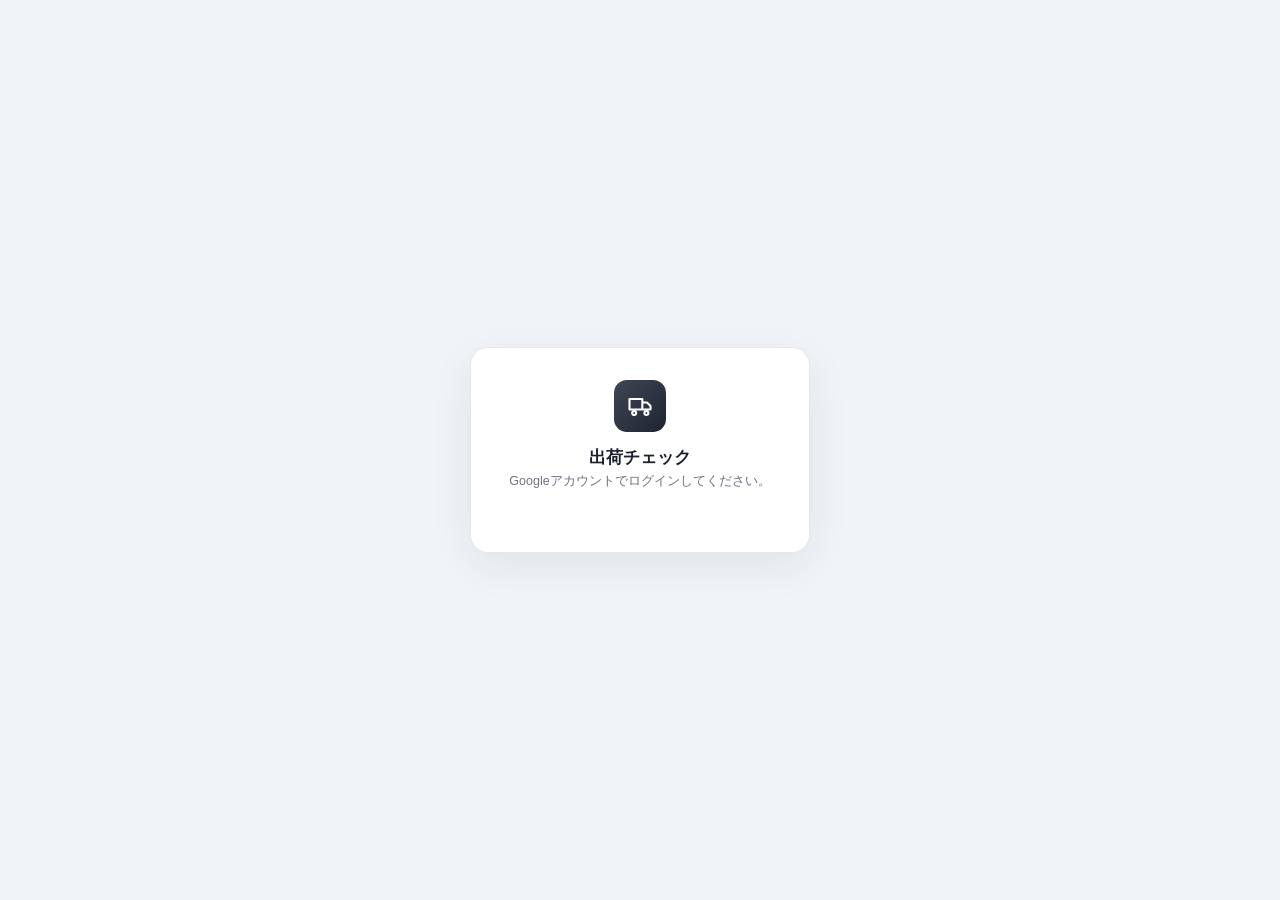
<file: index.html>
<!DOCTYPE html>
<html lang="ja">
<head>
<meta charset="UTF-8">
<meta name="viewport" content="width=device-width, initial-scale=1">
<!-- ルーティングのベースパス自動判定（github.ioのサブパスとローカル / の両対応）。相対資産解決の要。 -->
<script>(function(){var b=location.hostname.indexOf('github.io')>=0?'/'+(location.pathname.split('/')[1]||'')+'/':'/';window.__BASE=b;document.write('<base href="'+b+'">');})();</script>
<title>出荷チェック</title>
<link rel="icon" href="favicon.svg" type="image/svg+xml">
<meta name="theme-color" content="#1a365d">
<link href="https://fonts.googleapis.com/css2?family=Inter:wght@400;500;600;700;800&family=Noto+Sans+JP:wght@400;500;700&display=swap" rel="stylesheet">
<link rel="stylesheet" href="styles.css">
<script src="https://accounts.google.com/gsi/client" async defer></script>
</head>
<body>

<!-- ログインゲート（組織のGoogleアカウント。共通の社員証でSSO） -->
<div id="login">
  <div class="login-card">
    <span class="mk"><svg viewBox="0 0 24 24" fill="none" stroke="#fff" stroke-width="1.8" stroke-linecap="round" stroke-linejoin="round" aria-hidden="true"><path d="M3 6h11v9H3zM14 9h4l3 3v3h-7z"/><circle cx="7" cy="18" r="1.7"/><circle cx="17.5" cy="18" r="1.7"/></svg></span>
    <p class="login-title">出荷チェック</p>
    <p class="login-note">Googleアカウントでログインしてください。</p>
    <div id="gbtn"></div>
    <div id="login-msg" class="login-msg"></div>
  </div>
</div>

<div class="loading" id="loading" style="display:none">読み込み中…</div>

<!-- アプリ本体（ログイン後に表示）。現行UIを移植 -->
<div id="app" style="display:none">
<div class="hdr">
  <div class="hdr-title"><span class="ic" data-ic="box"></span>出荷チェックリスト</div>
  <div class="hdr-date" id="hdrDate"></div>
  <div style="font-size:11px;opacity:.7;white-space:nowrap" id="hdrEmail"></div>
</div>
<div class="toast-wrap" id="toastWrap"></div>

<!-- ② NO_YAYOI修正モーダル -->
<div class="modal-bg" id="modalNoYayoi">
  <div class="modal modal-wide">
    <div class="modal-title"><span class="ic" data-ic="box"></span>送り状データの処理</div>
    <p style="font-size:12px;color:var(--sub);margin-bottom:4px" id="noYayoiDesc"></p>

    <div class="tab2-bar">
      <button class="tab2-btn active" onclick="switchModal2Tab('slip',this)"><span class="ic" data-ic="clipboard"></span>弥生伝票を紐付け</button>
      <button class="tab2-btn" onclick="switchModal2Tab('demo',this)"><span class="ic" data-ic="wrench"></span>デモ機 / その他</button>
    </div>

    <!-- 伝票紐付けタブ -->
    <div id="modal2-slip" class="tab2-pane active">
      <p style="font-size:12px;color:var(--sub);margin-bottom:8px">スルー候補の伝票番号を選択して紐付けます。</p>
      <div class="inp-item">
        <label>伝票番号を選択</label>
        <select id="slipSelectDD" class="select-slip">
          <option value="">読み込み中…</option>
        </select>
      </div>
      <div id="slipPreview" style="display:none;margin-top:10px;padding:10px;background:#f7fafc;border-radius:6px;font-size:12px;line-height:1.7"></div>
    </div>

    <!-- デモ機/その他タブ -->
    <div id="modal2-demo" class="tab2-pane">
      <div class="inp-grid">
        <div class="inp-item">
          <label>依頼先（社内）</label>
          <input type="text" id="demoRequester" placeholder="例：小林 賢輔">
        </div>
        <div class="inp-item">
          <label>内容（何を）</label>
          <textarea id="demoDescription" placeholder="例：ピンシーカープロXM デモ機 貸出"></textarea>
        </div>
      </div>
    </div>

    <div id="noYayoiLoading" class="modal-loading"><div class="spin"></div><span id="noYayoiLoadingMsg">処理中…</span></div>
    <div class="modal-actions" id="noYayoiActions">
      <button class="btn btn-ghost" onclick="closeModal('modalNoYayoi')">キャンセル</button>
      <button class="btn btn-primary" onclick="submitNoYayoi()">完了</button>
    </div>
  </div>
</div>

<!-- 同梱確認モーダル -->
<div class="modal-bg" id="modalBundled">
  <div class="modal">
    <div class="modal-title" style="display:flex;align-items:center;justify-content:space-between">
      <span><span class="ic" data-ic="box"></span>同梱あり — 一緒に完了しますか？</span>
      <button onclick="cancelBundledModal()" style="background:none;border:none;font-size:18px;cursor:pointer;color:var(--sub);line-height:1;padding:0 2px" title="キャンセル">×</button>
    </div>
    <p style="color:#4a5568;line-height:1.6;font-size:13px">同じ送り状番号の伝票が他にもあります。<br>まとめて完了にしますか？</p>
    <div id="bundledList" style="margin:12px 0;display:flex;flex-direction:column;gap:6px"></div>
    <div id="bundledLoading" class="modal-loading"><div class="spin"></div><span>処理中…</span></div>
    <div class="modal-actions" id="bundledActions">
      <button class="btn btn-ghost" onclick="closeBundledModal(false)">この件だけ完了</button>
      <button class="btn btn-success" onclick="closeBundledModal(true)"><span class="ic" data-ic="checkcircle"></span>まとめて完了</button>
    </div>
  </div>
</div>

<!-- 未完了警告モーダル（本日完了ボタン押下時のサーバー側二重チェック） -->
<div class="modal-bg" id="modalIncompleteWarn">
  <div class="modal">
    <div class="modal-title"><span class="ic" data-ic="warn"></span>未完了のレコードがあります</div>
    <p style="color:#4a5568;line-height:1.6;font-size:13px">未完了のレコードがあります。<br>ブラウザを更新して確認してください。</p>
    <div id="incompleteWarnLoading" class="modal-loading"><div class="spin"></div><span>確認中…</span></div>
    <div class="modal-actions" id="incompleteWarnActions">
      <button class="btn btn-ghost" onclick="closeModal('modalIncompleteWarn')">閉じる</button>
      <button class="btn btn-primary" onclick="location.reload()">更新</button>
    </div>
  </div>
</div>

<!-- 完了モーダル -->
<div class="modal-bg" id="modalCompletion">
  <div class="modal">
    <div class="modal-title"><span class="ic" data-ic="checkcircle"></span>本日の作業完了</div>
    <p style="color:#4a5568;line-height:1.6;font-size:13px">全件チェック完了です。<br>報告メールを <strong>sales@hanshinco.com</strong> に送信します。</p>
    <div style="margin-top:12px">
      <label style="font-size:11px;color:var(--sub);font-weight:600">完了者名</label>
      <input id="inpChecker" class="modal-inp" type="text" placeholder="例：上田 夏穂">
    </div>
    <div id="completionLoading" class="modal-loading"><div class="spin"></div><span>メール送信中…</span></div>
    <div class="modal-actions" id="completionActions">
      <button class="btn btn-ghost" onclick="closeModal('modalCompletion')">キャンセル</button>
      <button class="btn btn-success" onclick="sendCompletion()"><span class="ic" data-ic="mail"></span>送信する</button>
    </div>
  </div>
</div>

<!-- 削除モーダル -->
<div class="modal-bg" id="modalDeleteSelected">
  <div class="modal">
    <div class="modal-title"><span class="ic" data-ic="trash"></span>選択した件を削除</div>
    <p id="delSelDesc" style="color:#4a5568;line-height:1.6;font-size:13px"></p>
    <div style="margin-top:12px">
      <label style="font-size:11px;color:var(--sub);font-weight:600">管理者メールアドレス</label>
      <input id="inpAdminSel" class="modal-inp" type="email" placeholder="自分のメールアドレスを入力">
    </div>
    <div id="delLoading" class="modal-loading"><div class="spin"></div><span>削除中…しばらくお待ちください</span></div>
    <div class="modal-actions" id="delModalActions">
      <button class="btn btn-ghost" onclick="closeModal('modalDeleteSelected')">キャンセル</button>
      <button class="btn btn-danger" id="btnDelExecModal" onclick="execDeleteSelected()">削除実行</button>
    </div>
  </div>
</div>

<div class="main">
  <div class="tabs">
    <button class="tab-btn active" onclick="switchTab('list',this)"><span class="ic" data-ic="clipboard"></span>チェックリスト</button>
    <button class="tab-btn" id="tabBtnSkip" onclick="switchTab('skip',this)" style="display:none"><span class="ic" data-ic="warn"></span>スルー候補<span class="skip-count-badge" id="skipBadge" style="display:none">0</span></button>
    <button class="tab-btn" id="tabBtnImport" onclick="switchTab('import',this)" style="display:none"><span class="ic" data-ic="inbox"></span>インポート</button>
  </div>

  <!-- ===== チェックリスト ===== -->
  <div id="tab-list" class="tab-pane active">
    <div class="card">
      <div class="form-row" style="margin-bottom:10px">
        <div class="fg">
          <label>日付</label>
          <select id="dateSelect" onchange="loadChecklist()">
            <option value="">-- 選択 --</option>
          </select>
        </div>
        <button class="btn btn-primary" id="btnRefresh" onclick="refreshCheckStatus()"><span class="ic" data-ic="refresh"></span>チェック更新</button>
        <button class="btn btn-ghost" id="btnReload" onclick="loadChecklist()" title="リストを全件再取得"><span class="ic" data-ic="reload"></span>全件再取得</button>
        <button class="btn btn-success" id="btnComplete" onclick="checkBeforeComplete()" disabled><span class="ic" data-ic="checkcircle"></span>本日完了</button>
        <button class="btn btn-ghost-d" id="btnDelMode" onclick="toggleDelMode()" style="display:none"><span class="ic" data-ic="trash"></span>削除モード</button>
        <button class="btn btn-ghost" onclick="window.print()" id="btnPrint" style="margin-left:auto"><span class="ic" data-ic="printer"></span></button>
      </div>
      <div id="summaryWrap" style="display:none">
        <div class="sum-grid">
          <div class="sum-item"><div class="sum-n" id="sTotal">0</div><div class="sum-l">総口数</div></div>
          <div class="sum-item"><div class="sum-n" id="sDone" style="color:var(--success)">0</div><div class="sum-l">完了口数</div></div>
          <!-- <div class="sum-item"><div class="sum-n" id="sSales">0</div><div class="sum-l">弥生</div></div> -->
          <!-- <div class="sum-item"><div class="sum-n" id="sDemo" style="color:var(--warn)">0</div><div class="sum-l">デモ機/その他</div></div> -->
          <!-- <div class="sum-item"><div class="sum-n" id="sWarn" style="color:var(--danger)">0</div><div class="sum-l">要確認</div></div> -->
          <div id="sSales" style="display:none"></div>
          <div id="sDemo" style="display:none"></div>
          <div id="sWarn" style="display:none"></div>
        </div>
        <div style="display:grid;grid-template-columns:1fr 1fr;gap:8px;margin-bottom:8px">
          <div style="background:var(--bg);border-radius:var(--r);padding:10px;border:1px solid var(--border);font-size:12px">
            <div style="font-weight:700;color:var(--danger);margin-bottom:4px"><span class="ic" data-ic="truck"></span>ヤマト</div>
            <div style="display:none">件数(弥生伝票数): <strong id="sYamatoCount">0</strong>件</div>
            <div>個口(箱数): <strong id="sYamatoBox">0</strong>口</div>
          </div>
          <div style="background:var(--bg);border-radius:var(--r);padding:10px;border:1px solid var(--border);font-size:12px">
            <div style="font-weight:700;color:var(--success);margin-bottom:4px"><span class="ic" data-ic="truck"></span>佐川</div>
            <div style="display:none">件数(弥生伝票数): <strong id="sSagawaCount">0</strong>件</div>
            <div>個口(箱数): <strong id="sSagawaBox">0</strong>口</div>
          </div>
        </div>
        <div class="prog-wrap">
          <div class="prog-meta"><span>進捗</span><span id="progText">0 / 0</span></div>
          <div class="prog-bar"><div class="prog-fill" id="progFill" style="width:0%"></div></div>
        </div>
      </div>
    </div>

    <div class="filter-bar" id="filterBar" style="display:none">
      <button class="fil active" onclick="setFilter('ALL',this)">すべて</button>
      <button class="fil" onclick="setFilter('SALES',this)">弥生</button>
      <button class="fil" onclick="setFilter('DEMO',this)">デモ機/その他</button>
      <button class="fil" onclick="setFilter('JISSHA',this)">持参/引取</button>
      <button class="fil" onclick="setFilter('WARN',this)"><span class="ic" data-ic="warn"></span>要確認</button>
      <button class="fil" onclick="setFilter('UNDONE',this)">未完了</button>
    </div>

    <div class="del-bar" id="delBar">
      <div class="del-bar-label"><span class="ic" data-ic="trash"></span>削除モード｜<span id="delCount">0</span>件選択中</div>
      <button class="btn btn-ghost btn-sm" onclick="selectAllVisible()">すべて選択</button>
      <button class="btn btn-ghost btn-sm" onclick="deselectAll()">選択解除</button>
      <button class="btn btn-danger btn-sm" id="btnDelExec" onclick="confirmDeleteSelected()" disabled>選択した件を削除</button>
      <button class="btn btn-ghost btn-sm" onclick="toggleDelMode()">キャンセル</button>
    </div>

    <div class="cl-list" id="clList"></div>
    <div class="loading" id="listLoading" style="margin-top:20px"><div class="spin"></div><span>読み込み中…</span></div>
    <div class="empty" id="emptyMsg"><div class="icon"><span class="ic" data-ic="clipboard"></span></div><div>日付を選択してデータを読み込んでください</div></div>
  </div>

  <!-- ===== スルー候補 ===== -->
  <div id="tab-skip" class="tab-pane">
    <div class="card" style="background:#fffbeb;border:1px solid #f6e05e">
      <div style="font-weight:700;font-size:14px;margin-bottom:6px"><span class="ic" data-ic="warn"></span>スルー候補とは</div>
      <p style="font-size:12px;color:#744210;line-height:1.7">
        弥生に伝票はあるが、送り状番号も持参/引取の記載もない伝票です。<br>
        <strong>送り状番号を手入力して紐付け</strong>するか、<strong>「リストに追加しない」</strong>で除外できます。<br>
        ※ 新商品大量発注など、後で送り状番号が確定する場合はここで一括処理できます。
      </p>
    </div>

    <div class="form-row" style="margin-bottom:12px">
      <div class="fg">
        <label>日付</label>
        <select id="skipDateSelect" onchange="loadSkipCandidates()">
          <option value="">-- 選択 --</option>
        </select>
      </div>
      <button class="btn btn-primary" onclick="loadSkipCandidates()"><span class="ic" data-ic="refresh"></span>読込</button>
    </div>

    <div id="skipBulkBar" style="display:none;align-items:center;gap:10px;padding:10px 14px;background:#fffbeb;border:1px solid #f6e05e;border-radius:var(--r);margin-bottom:10px;flex-wrap:wrap">
      <div style="font-weight:700;color:var(--warn);flex:1"><span class="ic" data-ic="warn"></span>一括操作｜<span id="skipSelCount">0</span>件選択中</div>
      <button class="btn btn-ghost btn-sm" onclick="skipSelectAll()">すべて選択</button>
      <button class="btn btn-ghost btn-sm" onclick="skipDeselectAll()">選択解除</button>
      <button class="btn btn-ghost btn-sm" style="color:var(--sub);border-color:var(--sub)" onclick="skipBulkExclude()" id="btnSkipBulkExclude" disabled><span class="ic" data-ic="x"></span>選択をリストに追加しない</button>
    </div>
    <div id="skipList"></div>
    <div class="loading" id="skipLoading" style="margin-top:20px"><div class="spin"></div><span>読み込み中…</span></div>
    <div class="empty" id="skipEmpty"><div class="icon"><span class="ic" data-ic="checkcircle"></span></div><div>スルー候補はありません</div></div>
  </div>

  <!-- ===== インポート ===== -->
  <div id="tab-import" class="tab-pane">
    <div class="card">
      <div style="display:flex;align-items:center;justify-content:space-between;margin-bottom:4px">
        <div style="font-weight:700;font-size:14px"><span class="ic" data-ic="inbox"></span>ファイルインポート</div>
        <button class="btn btn-ghost btn-sm" onclick="resetImport()"><span class="ic" data-ic="refresh"></span>リセット</button>
      </div>
      <p style="color:var(--sub);font-size:12px;margin-bottom:16px">同じ伝票番号・送り状番号は重複登録されません。1日に複数回インポート可能です。</p>
      <div style="display:grid;gap:12px">
        <div>
          <div style="font-weight:700;font-size:12px;margin-bottom:6px">① 弥生販売 xlsx <span style="color:#c53030">*</span></div>
          <div class="file-zone" onclick="document.getElementById('fYayoi').click()"
            ondrop="onDrop(event,'yayoi')" ondragover="event.preventDefault();this.classList.add('drag')" ondragleave="this.classList.remove('drag')">
            <input type="file" id="fYayoi" accept=".xlsx,.xls" onchange="onFile(this,'yayoi')">
            <span class="ic" data-ic="file"></span>クリックまたはドラッグ＆ドロップ
            <div class="file-name" id="fnYayoi"></div>
          </div>
        </div>
        <div>
          <div style="font-weight:700;font-size:12px;margin-bottom:6px">② ヤマト CSV <span style="color:#c53030">*</span></div>
          <div class="file-zone" onclick="document.getElementById('fYamato').click()"
            ondrop="onDrop(event,'yamato')" ondragover="event.preventDefault();this.classList.add('drag')" ondragleave="this.classList.remove('drag')">
            <input type="file" id="fYamato" accept=".csv" onchange="onFile(this,'yamato')">
            <span class="ic" data-ic="file"></span>クリックまたはドラッグ＆ドロップ
            <div class="file-name" id="fnYamato"></div>
          </div>
        </div>
        <div>
          <div style="font-weight:700;font-size:12px;margin-bottom:6px">③ 佐川 CSV <span style="color:#c53030">*</span></div>
          <div class="file-zone" onclick="document.getElementById('fSagawa').click()"
            ondrop="onDrop(event,'sagawa')" ondragover="event.preventDefault();this.classList.add('drag')" ondragleave="this.classList.remove('drag')">
            <input type="file" id="fSagawa" accept=".csv" onchange="onFile(this,'sagawa')">
            <span class="ic" data-ic="file"></span>クリックまたはドラッグ＆ドロップ
            <div class="file-name" id="fnSagawa"></div>
          </div>
        </div>
      </div>
      <div style="margin-top:16px;display:flex;gap:10px;align-items:center">
        <button class="btn btn-primary" id="btnImport" onclick="doImport()"><span class="ic" data-ic="gear"></span>インポート実行</button>
        <div class="loading" id="importLoading"><div class="spin"></div><span id="importMsg">処理中…</span></div>
      </div>
      <div id="importResult" style="display:none;margin-top:14px;padding:14px;background:#f0fff4;border:1px solid #9ae6b4;border-radius:var(--r);font-size:13px;line-height:1.9"></div>
    </div>
  </div>
</div>
</div>

<script src="config.js"></script>
<script src="app-core.js"></script>
<script src="auth.js"></script>
</body>
</html>
</file>
<file: styles.css>
/* 出荷チェック ベーススタイル（骨組み）。
   本体UIのスタイルは、現行 _legacy/Index.html の <style> を移植して追記する。 */
*{box-sizing:border-box}
:root{
  --ink:#1f2430; --muted:#6b7280; --line:#e6e8ee; --bg:#f5f6f8; --panel:#fff;
  --accent:#3f4654; --accent-strong:#1f2430;
}
html,body{margin:0}
body{font-family:'Inter','Noto Sans JP',system-ui,sans-serif; color:var(--ink); background:var(--bg); -webkit-font-smoothing:antialiased}

/* ログインゲート（モノトーン。demo_rental/portalと統一） */
#login{min-height:100vh; display:grid; place-items:center; padding:20px}
.login-card{background:var(--panel); border:1px solid var(--line); border-radius:18px; padding:32px 28px; width:340px; max-width:100%; text-align:center; box-shadow:0 12px 40px rgba(31,36,48,.08)}
.login-card .mk{width:52px; height:52px; margin:0 auto 14px; border-radius:13px; display:grid; place-items:center; background:linear-gradient(135deg,#3f4654,#1f2430)}
.login-card .mk svg{width:28px; height:28px; display:block}
.login-title{font-weight:800; font-size:17px; margin:0 0 4px}
.login-note{color:var(--muted); font-size:12.5px; margin:0 0 18px}
#gbtn{display:flex; justify-content:center}
.login-msg{margin-top:12px; font-size:12px; color:var(--muted)}
.login-msg.ng{color:#dc2626}
/* ログイン後〜boot() までのフルスクリーン読み込み表示。id選択子で下の .loading{display:none}（現行アプリのスピナー用）に勝たせる。 */
#loading{min-height:100vh; display:grid; place-items:center; color:var(--muted); font-size:13px}

/* ===================================================================
   ここから下：現行 _legacy/Index.html の <style> を移植（アプリ本体スタイル）
   =================================================================== */
*, *::before, *::after { box-sizing: border-box; margin: 0; padding: 0; }
:root {
  --bg:#f0f4f8; --surface:#fff; --border:#e2e8f0; --text:#1a202c; --sub:#718096;
  --primary:#2b6cb0; --primaryh:#2c5282; --success:#38a169; --warn:#d69e2e;
  --danger:#c53030; --purple:#6b46c1; --r:8px;
}
body { font-family:'Hiragino Sans','Meiryo',sans-serif; background:var(--bg); color:var(--text); font-size:13px; }

.hdr { background:#1a365d; color:#fff; padding:12px 20px; display:flex; align-items:center; gap:12px; position:sticky; top:0; z-index:100; box-shadow:0 2px 8px rgba(0,0,0,.3); }
.hdr-title { font-size:16px; font-weight:700; flex:1; }
.hdr-date  { font-size:12px; opacity:.75; }
.main { max-width:980px; margin:0 auto; padding:16px; }

.tabs { display:flex; border-bottom:2px solid var(--border); margin-bottom:16px; gap:2px; }
.tab-btn { padding:8px 16px; background:none; border:none; border-bottom:3px solid transparent; margin-bottom:-2px; cursor:pointer; font:600 13px inherit; color:var(--sub); transition:.15s; }
.tab-btn.active { color:var(--primary); border-bottom-color:var(--primary); }
.tab-pane { display:none; }
.tab-pane.active { display:block; }

.card { background:var(--surface); border-radius:var(--r); padding:16px; margin-bottom:14px; box-shadow:0 1px 4px rgba(0,0,0,.07); }

.btn { display:inline-flex; align-items:center; gap:6px; padding:8px 16px; border-radius:6px; border:none; cursor:pointer; font:600 13px inherit; transition:.15s; white-space:nowrap; }
.btn:disabled { opacity:.45; cursor:not-allowed; }
.btn-primary { background:var(--primary); color:#fff; }
.btn-primary:hover:not(:disabled) { background:var(--primaryh); }
.btn-success { background:var(--success); color:#fff; }
.btn-success:hover:not(:disabled) { background:#276749; }
.btn-danger  { background:var(--danger); color:#fff; }
.btn-danger:hover:not(:disabled)  { background:#9b2c2c; }
.btn-warn    { background:var(--warn); color:#fff; }
.btn-warn:hover:not(:disabled)    { background:#b7791f; }
.btn-ghost   { background:#fff; color:var(--primary); border:1px solid var(--primary); }
.btn-ghost:hover:not(:disabled)   { background:#ebf8ff; }
.btn-ghost-d { background:#fff; color:var(--danger); border:1px solid var(--danger); }
.btn-ghost-d:hover:not(:disabled) { background:#fff5f5; }
.btn-sm { padding:5px 12px; font-size:12px; }
.btn-lg { padding:12px 24px; font-size:14px; }

.fg { display:flex; flex-direction:column; gap:4px; }
.fg label { font-size:11px; color:var(--sub); font-weight:600; }
.fg select,.fg input { padding:7px 10px; border:1px solid var(--border); border-radius:6px; font:13px inherit; background:#fff; }
.form-row { display:flex; gap:10px; align-items:flex-end; flex-wrap:wrap; }

.sum-grid { display:grid; grid-template-columns:repeat(auto-fit,minmax(90px,1fr)); gap:8px; margin:12px 0; }
.sum-item { background:var(--bg); border-radius:var(--r); padding:10px; text-align:center; border:1px solid var(--border); }
.sum-n { font-size:24px; font-weight:700; color:var(--primary); line-height:1; }
.sum-l { font-size:10px; color:var(--sub); margin-top:3px; }
.prog-wrap { margin:8px 0 2px; }
.prog-meta { display:flex; justify-content:space-between; font-size:11px; color:var(--sub); margin-bottom:3px; }
.prog-bar  { height:7px; background:var(--border); border-radius:4px; overflow:hidden; }
.prog-fill { height:100%; background:var(--success); border-radius:4px; transition:width .4s; }

.filter-bar { display:flex; gap:6px; flex-wrap:wrap; align-items:center; margin-bottom:10px; }
.fil { padding:4px 12px; border-radius:12px; border:1px solid var(--border); background:#fff; cursor:pointer; font:12px inherit; transition:.15s; }
.fil.active { border-color:var(--primary); background:var(--primary); color:#fff; }
.search { padding:6px 12px; border:1px solid var(--border); border-radius:20px; font:12px inherit; width:180px; }

/* 削除モードバー */
.del-bar { display:none; align-items:center; gap:10px; padding:10px 14px; background:#fff5f5; border:1px solid #feb2b2; border-radius:var(--r); margin-bottom:10px; flex-wrap:wrap; }
.del-bar.show { display:flex; }
.del-bar-label { font-weight:700; color:var(--danger); flex:1; }

/* チェックリスト カード */
.cl-list { display:flex; flex-direction:column; gap:6px; }
.cl-item { background:#fff; border-radius:var(--r); border:1px solid var(--border); overflow:hidden; transition:box-shadow .15s; }
.cl-item:hover { box-shadow:0 2px 8px rgba(0,0,0,.1); }
.cl-item.done  { border-left:4px solid var(--success); background:#f0fff4; }
.cl-item.warn  { border-left:4px solid var(--warn); }
.cl-item.alert { border-left:4px solid var(--danger); }
.cl-item.del-selected { border-color:var(--danger) !important; background:#fff5f5 !important; border-left-width:1px !important; }

.cl-summary { display:grid; grid-template-columns:80px 1fr auto auto auto; align-items:center; gap:10px; padding:10px 14px; cursor:pointer; user-select:none; }
body.del-mode .cl-summary { grid-template-columns:32px 80px 1fr auto auto auto; cursor:default; }
body.del-mode .cl-dest-wrap { cursor:pointer; }
.cl-chk-cell { display:none; align-items:center; justify-content:center; }
body.del-mode .cl-chk-cell { display:flex; }
.del-chk { width:18px; height:18px; cursor:pointer; accent-color:var(--danger); }
.cl-slip   { font-size:14px; color:var(--sub); font-family:monospace; }
.cl-dest   { font-weight:700; font-size:13px; overflow:hidden; text-overflow:ellipsis; white-space:nowrap; }
.cl-carrier { font-size:12px; font-weight:700; white-space:nowrap; }
.cl-count  { font-size:12px; color:var(--sub); white-space:nowrap; }
.cl-chevron { font-size:16px; color:var(--sub); transition:transform .2s; }
.cl-item.open .cl-chevron { transform:rotate(180deg); }
body.del-mode .cl-chevron { display:none; }

.cl-detail { display:none; border-top:1px solid var(--border); padding:12px 14px 14px; background:#fafbfc; }
.cl-item.open .cl-detail { display:block; }
body.del-mode .cl-item.open .cl-detail { display:none; }
.detail-grid { display:grid; grid-template-columns:1fr 1fr; gap:8px 20px; margin-bottom:12px; }
.dg-item label { font-size:10px; color:var(--sub); font-weight:600; display:block; margin-bottom:2px; }
.dg-item span  { font-size:13px; }
.item-table { width:100%; border-collapse:collapse; font-size:12px; margin-bottom:12px; }
.item-table th { background:#edf2f7; padding:5px 8px; text-align:left; font-weight:600; font-size:11px; }
.item-table td { padding:5px 8px; border-bottom:1px solid #e2e8f0; }
.cl-actions { display:flex; gap:8px; justify-content:flex-end; flex-wrap:wrap; }

/* 手動紐付けエリア（インライン） */
.manual-link { background:#fffbeb; border:1px solid #f6e05e; border-radius:6px; padding:10px 12px; margin-top:8px; display:flex; gap:8px; align-items:center; flex-wrap:wrap; }
.manual-link label { font-size:11px; color:var(--warn); font-weight:700; }
.manual-link input { padding:6px 10px; border:1px solid #f6e05e; border-radius:6px; font:13px inherit; flex:1; min-width:160px; }

/* スルー候補 */
.skip-item { background:#fff; border-radius:var(--r); border:1px solid var(--border); border-left:4px solid var(--sub); margin-bottom:6px; overflow:hidden; }
.skip-item.excluded { opacity:.45; }
.skip-item.skip-selected { border-color:var(--warn) !important; background:#fffbeb !important; border-left-color:var(--warn) !important; }
.skip-summary { display:grid; grid-template-columns:32px 80px 1fr auto; gap:10px; padding:10px 14px; cursor:pointer; align-items:center; }
.skip-chk { width:18px; height:18px; cursor:pointer; accent-color:var(--warn); flex-shrink:0; }
.skip-detail  { display:none; border-top:1px solid var(--border); padding:12px 14px; background:#fafbfc; }
.skip-item.open .skip-detail { display:block; }
.skip-item.open .skip-chevron { transform:rotate(180deg); }
.skip-chevron { font-size:16px; color:var(--sub); transition:transform .2s; }
.skip-actions { display:flex; gap:8px; margin-top:10px; flex-wrap:wrap; }
.skip-inp { padding:6px 10px; border:1px solid var(--border); border-radius:6px; font:13px inherit; flex:1; min-width:160px; }

/* バッジ */
.tag { display:inline-block; padding:2px 8px; border-radius:10px; font-size:10px; font-weight:700; }
.tag-sales   { background:#ebf8ff; color:var(--primary); }
.tag-catalog { background:#faf5ff; color:var(--purple); }
.tag-demo    { background:#fffbeb; color:var(--warn); }
.tag-other   { background:#f7fafc; color:var(--sub); }
.stbadge     { display:inline-block; padding:2px 8px; border-radius:10px; font-size:10px; font-weight:700; }
.st-ok       { background:#c6f6d5; color:#276749; }
.st-manual   { background:#fefcbf; color:#744210; }
.st-jissha   { background:#bee3f8; color:#2b6cb0; }
.st-noship   { background:#fefcbf; color:#744210; }
.st-noyayoi  { background:#fed7d7; color:#c53030; }
.st-notfound { background:#fed7d7; color:#c53030; }
.st-unmatched{ background:#fefcbf; color:#744210; }
.carrier-y   { color:var(--danger); }
.carrier-s   { color:var(--success); }
.carrier-j   { color:var(--primary); }

/* ファイルゾーン */
.file-zone { border:2px dashed var(--border); border-radius:var(--r); padding:16px; text-align:center; cursor:pointer; transition:.15s; background:#f7fafc; }
.file-zone:hover,.file-zone.drag { border-color:var(--primary); background:#ebf8ff; }
.file-zone input { display:none; }
.file-name { font-size:12px; color:var(--success); margin-top:4px; font-weight:600; }

.loading { display:none; align-items:center; gap:10px; color:var(--sub); }
.loading.show { display:flex; }
.spin { width:18px; height:18px; border:2px solid var(--border); border-top-color:var(--primary); border-radius:50%; animation:spin .8s linear infinite; flex-shrink:0; }
@keyframes spin { to { transform:rotate(360deg); } }

.toast-wrap { position:fixed; top:66px; right:16px; z-index:999; display:flex; flex-direction:column; gap:6px; }
.toast { padding:10px 16px; border-radius:var(--r); font:600 13px inherit; color:#fff; box-shadow:0 4px 12px rgba(0,0,0,.15); animation:slideIn .25s; max-width:300px; }
.toast-ok  { background:var(--success); }
.toast-err { background:var(--danger); }
.toast-info{ background:var(--primary); }
@keyframes slideIn { from{opacity:0;transform:translateX(16px)} to{opacity:1;transform:translateX(0)} }

.modal-bg { display:none; position:fixed; inset:0; background:rgba(0,0,0,.5); z-index:200; align-items:center; justify-content:center; }
.modal-bg.show { display:flex; }
.modal { background:#fff; border-radius:10px; padding:24px; max-width:440px; width:92%; box-shadow:0 20px 60px rgba(0,0,0,.25); }
.modal-title { font-size:15px; font-weight:700; margin-bottom:14px; }
.modal-actions { display:flex; gap:10px; justify-content:flex-end; margin-top:18px; }
.modal-inp { width:100%; padding:8px 10px; border:1px solid var(--border); border-radius:6px; font:13px inherit; margin-top:5px; }
.modal-loading { display:none; align-items:center; gap:10px; margin-top:14px; color:var(--sub); }

.empty { text-align:center; padding:48px 20px; color:var(--sub); }
.empty .icon { font-size:40px; margin-bottom:10px; }
.skip-count-badge { display:inline-block; background:var(--warn); color:#fff; border-radius:10px; padding:1px 8px; font-size:11px; font-weight:700; margin-left:6px; }

/* サマリ行インラインボタン（①） */
.cl-inline-btns { display:flex; gap:6px; align-items:center; margin-top:4px; flex-wrap:wrap; }
.btn-jissha { background:#ebf8ff; color:#2b6cb0; border:1px solid #bee3f8; padding:3px 10px; border-radius:10px; font:600 11px inherit; cursor:pointer; }
.btn-jissha:hover { background:#bee3f8; }
.btn-del-row { background:#fff5f5; color:var(--danger); border:1px solid #feb2b2; padding:3px 10px; border-radius:10px; font:600 11px inherit; cursor:pointer; }
.btn-del-row:hover { background:#fed7d7; }

/* ②モーダル */
.modal-wide { max-width:520px; }
.select-slip { width:100%; padding:8px 10px; border:1px solid var(--border); border-radius:6px; font:13px inherit; margin-top:5px; background:#fff; }
.tab2-bar { display:flex; border-bottom:1px solid var(--border); margin:12px 0 14px; }
.tab2-btn { padding:7px 16px; background:none; border:none; border-bottom:3px solid transparent; margin-bottom:-1px; cursor:pointer; font:600 12px inherit; color:var(--sub); }
.tab2-btn.active { color:var(--primary); border-bottom-color:var(--primary); }
.tab2-pane { display:none; }
.tab2-pane.active { display:block; }
.inp-grid { display:grid; gap:10px; margin-bottom:4px; }
.inp-item label { font-size:11px; color:var(--sub); font-weight:600; display:block; margin-bottom:3px; }
.inp-item input, .inp-item textarea { width:100%; padding:8px 10px; border:1px solid var(--border); border-radius:6px; font:13px inherit; }
.inp-item textarea { resize:vertical; min-height:60px; }

@media(max-width:980px){
  body { font-size:15px; }
  .hdr { padding:10px 12px; gap:8px; flex-wrap:wrap; }
  .hdr-title { font-size:17px; min-width:190px; }
  .hdr-date { font-size:12px; }
  #hdrEmail { display:none; }
  .main { padding:10px; }
  .tabs { gap:0; margin:0 -10px 12px; padding:0 10px; overflow-x:auto; background:var(--bg); }
  .tab-btn { flex:1 0 auto; padding:12px 14px; font-size:14px; }
  .card { padding:12px; margin-bottom:10px; }
  .form-row { display:grid; grid-template-columns:1fr 1fr; gap:8px; align-items:stretch; }
  .form-row .fg { grid-column:1 / -1; }
  .form-row .btn { justify-content:center; min-height:44px; padding:10px 12px; font-size:14px; }
  #btnComplete, #btnDelMode { grid-column:1 / -1; }
  #btnPrint { margin-left:0 !important; }
  .sum-grid { grid-template-columns:repeat(5,minmax(0,1fr)); gap:6px; }
  .sum-item { padding:8px 4px; }
  .sum-n { font-size:24px; }
  .sum-l { font-size:11px; }
  #summaryWrap > div[style*="grid-template-columns:1fr 1fr"] { grid-template-columns:1fr !important; }
  .filter-bar { margin:0 -10px 10px; padding:0 10px 2px; flex-wrap:nowrap; overflow-x:auto; }
  .fil { flex:0 0 auto; padding:8px 14px; font-size:13px; }
  .search { width:100%; }

  .cl-list { gap:8px; }
  .cl-summary { grid-template-columns:1fr auto; gap:8px 10px; padding:14px; align-items:start; }
  body.del-mode .cl-summary { grid-template-columns:32px 1fr; }
  body.del-mode .cl-chk-cell { grid-column:1; grid-row:1 / span 3; align-self:start; padding-top:2px; }
  .cl-slip { display:block; grid-column:1; grid-row:1; font-size:13px; line-height:1.4; }
  .cl-dest-wrap { grid-column:1 / -1; grid-row:2; min-width:0; }
  body.del-mode .cl-slip, body.del-mode .cl-dest-wrap { grid-column:2; }
  .cl-dest { white-space:normal; overflow:visible; text-overflow:clip; line-height:1.45; font-size:18px; }
  .cl-carrier { grid-column:1; grid-row:3; font-size:14px; }
  .cl-count { display:block; grid-column:2; grid-row:3; justify-self:end; font-size:14px; }
  .cl-chevron { grid-column:2; grid-row:1; justify-self:end; }
  body.del-mode .cl-carrier, body.del-mode .cl-count { grid-column:2; justify-self:start; }
  .cl-inline-btns { gap:6px; margin-top:8px; }
  .btn-jissha, .btn-del-row { min-height:36px; padding:8px 12px; font-size:13px; }
  .cl-detail { padding:12px; }
  .detail-grid { grid-template-columns:1fr; gap:8px; }
  .item-table { font-size:14px; }
  .item-table th, .item-table td { padding:7px 6px; }
  .manual-link { flex-direction:column; align-items:stretch; }
  .manual-link input, .manual-link .btn { width:100%; }
  .cl-actions { display:grid; grid-template-columns:1fr; }
  .cl-actions .btn { justify-content:center; }

  .skip-summary { grid-template-columns:28px 1fr auto; gap:8px; padding:12px; }
  .skip-summary > div:first-of-type { display:none; }
  .skip-summary > div:nth-of-type(2) { grid-column:2; min-width:0; }
  .skip-chevron { grid-column:3; grid-row:1; }
  .skip-actions { display:grid; grid-template-columns:1fr; }
  .skip-actions .btn, .skip-inp { width:100%; }
  .modal-bg { align-items:flex-end; }
  .modal { width:100%; max-width:none; border-radius:12px 12px 0 0; padding:20px; max-height:92vh; overflow:auto; }
  .modal-actions { display:grid; grid-template-columns:1fr; }
  .modal-actions .btn { justify-content:center; }
  .tab2-bar { overflow-x:auto; }
  .tab2-btn { flex:1 0 auto; padding:9px 12px; }
  .toast-wrap { left:10px; right:10px; top:auto; bottom:10px; }
  .toast { max-width:none; width:100%; }
}

/* GAS/iPhoneでmedia queryが効かない場合の強制スマホ表示 */
html.force-mobile body { font-size:15px; }
html.force-mobile .hdr { padding:10px 12px; gap:8px; flex-wrap:wrap; }
html.force-mobile .hdr-title { font-size:17px; min-width:190px; }
html.force-mobile .hdr-date { font-size:12px; }
html.force-mobile #hdrEmail { display:none; }
html.force-mobile .main { padding:10px; }
html.force-mobile .tabs { gap:0; margin:0 -10px 12px; padding:0 10px; overflow-x:auto; background:var(--bg); }
html.force-mobile .tab-btn { flex:1 0 auto; padding:12px 14px; font-size:14px; }
html.force-mobile .card { padding:12px; margin-bottom:10px; }
html.force-mobile .form-row { display:grid; grid-template-columns:1fr 1fr; gap:8px; align-items:stretch; }
html.force-mobile .form-row .fg { grid-column:1 / -1; }
html.force-mobile .form-row .btn { justify-content:center; min-height:44px; padding:10px 12px; font-size:14px; }
html.force-mobile #btnComplete, html.force-mobile #btnDelMode { grid-column:1 / -1; }
html.force-mobile #btnPrint { margin-left:0 !important; }
html.force-mobile .sum-grid { grid-template-columns:repeat(5,minmax(0,1fr)); gap:6px; }
html.force-mobile .sum-item { padding:8px 4px; }
html.force-mobile .sum-n { font-size:24px; }
html.force-mobile .sum-l { font-size:11px; }
html.force-mobile #summaryWrap > div[style*="grid-template-columns:1fr 1fr"] { grid-template-columns:1fr !important; }
html.force-mobile .filter-bar { margin:0 -10px 10px; padding:0 10px 2px; flex-wrap:nowrap; overflow-x:auto; }
html.force-mobile .fil { flex:0 0 auto; padding:8px 14px; font-size:13px; }
html.force-mobile .search { width:100%; }
html.force-mobile .cl-list { gap:8px; }
html.force-mobile .cl-summary { grid-template-columns:1fr auto; gap:8px 10px; padding:14px; align-items:start; }
html.force-mobile body.del-mode .cl-summary { grid-template-columns:32px 1fr; }
html.force-mobile body.del-mode .cl-chk-cell { grid-column:1; grid-row:1 / span 3; align-self:start; padding-top:2px; }
html.force-mobile .cl-slip { display:block; grid-column:1; grid-row:1; font-size:13px; line-height:1.4; }
html.force-mobile .cl-dest-wrap { grid-column:1 / -1; grid-row:2; min-width:0; }
html.force-mobile body.del-mode .cl-slip, html.force-mobile body.del-mode .cl-dest-wrap { grid-column:2; }
html.force-mobile .cl-dest { white-space:normal; overflow:visible; text-overflow:clip; line-height:1.45; font-size:18px; }
html.force-mobile .cl-dest-wrap > div:nth-child(2) { font-size:13px !important; line-height:1.5; }
html.force-mobile .tag, html.force-mobile .stbadge { font-size:12px; padding:3px 8px; }
html.force-mobile .btn { font-size:14px; }
html.force-mobile .cl-carrier { grid-column:1; grid-row:3; font-size:14px; }
html.force-mobile .cl-count { display:block; grid-column:2; grid-row:3; justify-self:end; font-size:14px; }
html.force-mobile .cl-chevron { grid-column:2; grid-row:1; justify-self:end; }
html.force-mobile body.del-mode .cl-carrier, html.force-mobile body.del-mode .cl-count { grid-column:2; justify-self:start; }
html.force-mobile .cl-inline-btns { gap:6px; margin-top:8px; }
html.force-mobile .btn-jissha, html.force-mobile .btn-del-row { min-height:36px; padding:8px 12px; font-size:13px; }
html.force-mobile .cl-detail { padding:12px; }
html.force-mobile .detail-grid { grid-template-columns:1fr; gap:8px; }
html.force-mobile .item-table { font-size:14px; }
html.force-mobile .item-table th, html.force-mobile .item-table td { padding:7px 6px; }
html.force-mobile .manual-link { flex-direction:column; align-items:stretch; }
html.force-mobile .manual-link input, html.force-mobile .manual-link .btn { width:100%; }
html.force-mobile .cl-actions { display:grid; grid-template-columns:1fr; }
html.force-mobile .cl-actions .btn { justify-content:center; }
html.force-mobile .skip-summary { grid-template-columns:28px 1fr auto; gap:8px; padding:12px; }
html.force-mobile .skip-summary > div:first-of-type { display:none; }
html.force-mobile .skip-summary > div:nth-of-type(2) { grid-column:2; min-width:0; }
html.force-mobile .skip-chevron { grid-column:3; grid-row:1; }
html.force-mobile .skip-actions { display:grid; grid-template-columns:1fr; }
html.force-mobile .skip-actions .btn, html.force-mobile .skip-inp { width:100%; }
html.force-mobile .modal-bg { align-items:flex-end; }
html.force-mobile .modal { width:100%; max-width:none; border-radius:12px 12px 0 0; padding:20px; max-height:92vh; overflow:auto; }
html.force-mobile .modal-actions { display:grid; grid-template-columns:1fr; }
html.force-mobile .modal-actions .btn { justify-content:center; }
html.force-mobile .tab2-bar { overflow-x:auto; }
html.force-mobile .tab2-btn { flex:1 0 auto; padding:9px 12px; }
html.force-mobile .toast-wrap { left:10px; right:10px; top:auto; bottom:10px; }
html.force-mobile .toast { max-width:none; width:100%; }


/* スマホ実機向け: 参考アプリくらいの大きめ文字 */
@media(max-width:980px){
  body { font-size:18px; }
  .hdr { padding:12px 14px; }
  .hdr-title { font-size:19px; }
  .hdr-date { font-size:14px; }
  .tab-btn { padding:14px 16px; font-size:16px; }
  .card { padding:16px; }
  .fg label { font-size:16px; }
  .fg select,.fg input { min-height:46px; font-size:16px; padding:10px 12px; }
  .form-row .btn { min-height:48px; font-size:16px; padding:12px 14px; }
  .sum-n { font-size:30px; }
  .sum-l { font-size:14px; }
  #summaryWrap > div[style*="font-size:12px"] { font-size:18px !important; line-height:1.45; }
  #summaryWrap > div[style*="font-size:12px"] div[style*="font-weight:700"] { font-size:22px !important; }
  .prog-meta { font-size:14px; }
  .fil { padding:10px 16px; font-size:16px; border-radius:18px; }

  .cl-list { gap:12px; }
  .cl-summary { padding:18px 16px; gap:10px 12px; }
  .cl-slip { font-size:19px; line-height:1.35; color:#64748b; }
  .cl-slip div:last-child { font-size:17px !important; }
  .cl-dest { font-size:27px; line-height:1.35; font-weight:800; }
  .cl-dest-wrap > div:nth-child(2) { font-size:16px !important; line-height:1.7; margin-top:6px !important; }
  .tag, .stbadge { font-size:15px; padding:4px 10px; border-radius:14px; }
  .cl-carrier { font-size:20px; font-weight:800; }
  .cl-carrier span { font-size:16px !important; }
  .cl-count { font-size:18px; align-self:end; }
  .cl-chevron { font-size:22px; }
  .cl-detail { padding:16px; }
  .dg-item label { font-size:15px; }
  .dg-item span { font-size:18px; }
  .item-table { font-size:17px; }
  .item-table th { font-size:15px; }
  .item-table th, .item-table td { padding:10px 8px; }
  .manual-link label { font-size:15px; }
  .manual-link input { min-height:46px; font-size:17px; }
  .btn { font-size:16px; }
  .btn-sm { font-size:16px; min-height:44px; }
  .btn-jissha, .btn-del-row { min-height:42px; font-size:16px; padding:9px 14px; }

  .skip-summary { padding:18px 16px; }
  .skip-summary > div:nth-of-type(2) > div:first-child { font-size:24px !important; }
  .skip-summary > div:nth-of-type(2) > div { font-size:16px !important; }
  .skip-detail { font-size:17px; }
  .skip-inp { min-height:46px; font-size:17px; }
  .modal-title { font-size:21px; }
  .modal { padding:22px; }
  .modal-inp, .select-slip, .inp-item input, .inp-item textarea { font-size:17px; min-height:46px; }
  .inp-item label { font-size:15px; }
}
html.force-mobile body { font-size:18px; }
html.force-mobile .hdr { padding:12px 14px; }
html.force-mobile .hdr-title { font-size:19px; }
html.force-mobile .hdr-date { font-size:14px; }
html.force-mobile .tab-btn { padding:14px 16px; font-size:16px; }
html.force-mobile .card { padding:16px; }
html.force-mobile .fg label { font-size:16px; }
html.force-mobile .fg select, html.force-mobile .fg input { min-height:46px; font-size:16px; padding:10px 12px; }
html.force-mobile .form-row .btn { min-height:48px; font-size:16px; padding:12px 14px; }
html.force-mobile .sum-n { font-size:30px; }
html.force-mobile .sum-l { font-size:14px; }
html.force-mobile #summaryWrap > div[style*="font-size:12px"] { font-size:18px !important; line-height:1.45; }
html.force-mobile #summaryWrap > div[style*="font-size:12px"] div[style*="font-weight:700"] { font-size:22px !important; }
html.force-mobile .prog-meta { font-size:14px; }
html.force-mobile .fil { padding:10px 16px; font-size:16px; border-radius:18px; }
html.force-mobile .cl-list { gap:12px; }
html.force-mobile .cl-summary { padding:18px 16px; gap:10px 12px; }
html.force-mobile .cl-slip { font-size:19px; line-height:1.35; color:#64748b; }
html.force-mobile .cl-slip div:last-child { font-size:17px !important; }
html.force-mobile .cl-dest { font-size:27px; line-height:1.35; font-weight:800; }
html.force-mobile .cl-dest-wrap > div:nth-child(2) { font-size:16px !important; line-height:1.7; margin-top:6px !important; }
html.force-mobile .tag, html.force-mobile .stbadge { font-size:15px; padding:4px 10px; border-radius:14px; }
html.force-mobile .cl-carrier { font-size:20px; font-weight:800; }
html.force-mobile .cl-carrier span { font-size:16px !important; }
html.force-mobile .cl-count { font-size:18px; align-self:end; }
html.force-mobile .cl-chevron { font-size:22px; }
html.force-mobile .cl-detail { padding:16px; }
html.force-mobile .dg-item label { font-size:15px; }
html.force-mobile .dg-item span { font-size:18px; }
html.force-mobile .item-table { font-size:17px; }
html.force-mobile .item-table th { font-size:15px; }
html.force-mobile .item-table th, html.force-mobile .item-table td { padding:10px 8px; }
html.force-mobile .manual-link label { font-size:15px; }
html.force-mobile .manual-link input { min-height:46px; font-size:17px; }
html.force-mobile .btn { font-size:16px; }
html.force-mobile .btn-sm { font-size:16px; min-height:44px; }
html.force-mobile .btn-jissha, html.force-mobile .btn-del-row { min-height:42px; font-size:16px; padding:9px 14px; }
html.force-mobile .skip-summary { padding:18px 16px; }
html.force-mobile .skip-summary > div:nth-of-type(2) > div:first-child { font-size:24px !important; }
html.force-mobile .skip-summary > div:nth-of-type(2) > div { font-size:16px !important; }
html.force-mobile .skip-detail { font-size:17px; }
html.force-mobile .skip-inp { min-height:46px; font-size:17px; }
html.force-mobile .modal-title { font-size:21px; }
html.force-mobile .modal { padding:22px; }
html.force-mobile .modal-inp, html.force-mobile .select-slip, html.force-mobile .inp-item input, html.force-mobile .inp-item textarea { font-size:17px; min-height:46px; }
html.force-mobile .inp-item label { font-size:15px; }

/* スマホ実機向け: 上部操作と詳細をさらに大きく */
@media(max-width:980px){
  body { font-size:20px; }
  .hdr { min-height:56px; padding:14px 16px; }
  .hdr-title { font-size:22px; }
  .hdr-date { font-size:16px; }
  .tabs { margin-bottom:16px; }
  .tab-btn { min-height:56px; font-size:18px; padding:14px 18px; }
  .card { padding:18px; }
  .fg label { font-size:20px; margin-bottom:8px; }
  .fg select,.fg input { min-height:58px; font-size:20px; padding:12px 14px; }
  .form-row { grid-template-columns:1fr 1fr; gap:12px; }
  .form-row .fg { grid-column:1 / -1; }
  .form-row .btn { min-height:64px; font-size:20px; padding:14px 16px; border-radius:8px; }
  #btnComplete, #btnDelMode { grid-column:auto; }
  #btnPrint { display:none !important; }
  .sum-grid { gap:10px; }
  .sum-item { min-height:76px; display:flex; flex-direction:column; justify-content:center; }
  .sum-n { font-size:34px; }
  .sum-l { font-size:16px; }
  #summaryWrap > div[style*="grid-template-columns:1fr 1fr"] { grid-template-columns:1fr 1fr !important; gap:12px !important; }
  #summaryWrap > div[style*="font-size:12px"] { min-height:106px; padding:16px !important; font-size:21px !important; line-height:1.45; }
  #summaryWrap > div[style*="font-size:12px"] div[style*="font-weight:700"] { font-size:26px !important; margin-bottom:8px !important; }
  .prog-meta { font-size:17px; }
  .prog-bar { height:10px; }
  .fil { min-height:44px; font-size:18px; padding:10px 18px; border-radius:22px; }

  .cl-detail { padding:20px; }
  .detail-grid { grid-template-columns:1fr 1fr; gap:18px 22px; }
  .dg-item label { font-size:18px; margin-bottom:6px; }
  .dg-item span { font-size:22px; line-height:1.45; }
  .item-table { font-size:21px; }
  .item-table th { font-size:18px; padding:12px 10px; }
  .item-table td { padding:14px 10px; }
  .manual-link { padding:16px; gap:12px; }
  .manual-link label { font-size:18px; }
  .manual-link input { min-height:58px; font-size:20px; }
  .manual-link .btn { min-height:58px; font-size:20px; }
  .cl-actions .btn { min-height:58px; font-size:20px; }
}
html.force-mobile body { font-size:20px; }
html.force-mobile .hdr { min-height:56px; padding:14px 16px; }
html.force-mobile .hdr-title { font-size:22px; }
html.force-mobile .hdr-date { font-size:16px; }
html.force-mobile .tabs { margin-bottom:16px; }
html.force-mobile .tab-btn { min-height:56px; font-size:18px; padding:14px 18px; }
html.force-mobile .card { padding:18px; }
html.force-mobile .fg label { font-size:20px; margin-bottom:8px; }
html.force-mobile .fg select, html.force-mobile .fg input { min-height:58px; font-size:20px; padding:12px 14px; }
html.force-mobile .form-row { grid-template-columns:1fr 1fr; gap:12px; }
html.force-mobile .form-row .fg { grid-column:1 / -1; }
html.force-mobile .form-row .btn { min-height:64px; font-size:20px; padding:14px 16px; border-radius:8px; }
html.force-mobile #btnComplete, html.force-mobile #btnDelMode { grid-column:auto; }
html.force-mobile #btnPrint { display:none !important; }
html.force-mobile .sum-grid { gap:10px; }
html.force-mobile .sum-item { min-height:76px; display:flex; flex-direction:column; justify-content:center; }
html.force-mobile .sum-n { font-size:34px; }
html.force-mobile .sum-l { font-size:16px; }
html.force-mobile #summaryWrap > div[style*="grid-template-columns:1fr 1fr"] { grid-template-columns:1fr 1fr !important; gap:12px !important; }
html.force-mobile #summaryWrap > div[style*="font-size:12px"] { min-height:106px; padding:16px !important; font-size:21px !important; line-height:1.45; }
html.force-mobile #summaryWrap > div[style*="font-size:12px"] div[style*="font-weight:700"] { font-size:26px !important; margin-bottom:8px !important; }
html.force-mobile .prog-meta { font-size:17px; }
html.force-mobile .prog-bar { height:10px; }
html.force-mobile .fil { min-height:44px; font-size:18px; padding:10px 18px; border-radius:22px; }
html.force-mobile .cl-detail { padding:20px; }
html.force-mobile .detail-grid { grid-template-columns:1fr 1fr; gap:18px 22px; }
html.force-mobile .dg-item label { font-size:18px; margin-bottom:6px; }
html.force-mobile .dg-item span { font-size:22px; line-height:1.45; }
html.force-mobile .item-table { font-size:21px; }
html.force-mobile .item-table th { font-size:18px; padding:12px 10px; }
html.force-mobile .item-table td { padding:14px 10px; }
html.force-mobile .manual-link { padding:16px; gap:12px; }
html.force-mobile .manual-link label { font-size:18px; }
html.force-mobile .manual-link input { min-height:58px; font-size:20px; }
html.force-mobile .manual-link .btn { min-height:58px; font-size:20px; }
html.force-mobile .cl-actions .btn { min-height:58px; font-size:20px; }

/* スマホ実機向け: 最終サイズ調整 */
@media(max-width:980px){
  body { font-size:24px; }
  .hdr { min-height:68px; padding:16px 18px; }
  .hdr-title { font-size:24px; }
  .hdr-date { font-size:18px; }
  .tab-btn { min-height:68px; font-size:24px; padding:16px 18px; white-space:nowrap; }
  .card { padding:20px; }
  .fg label { font-size:24px; }
  .fg select,.fg input { min-height:72px; font-size:24px; padding:14px 16px; }
  .form-row { grid-template-columns:1fr 1fr; gap:14px; }
  .form-row .fg { grid-column:1 / -1; }
  .form-row .btn { min-height:76px; font-size:24px; padding:16px 18px; white-space:nowrap; justify-content:center; }
  #btnComplete, #btnDelMode { grid-column:auto; }
  #btnPrint { display:none !important; }

  .sum-grid { gap:12px; }
  .sum-item { min-height:122px; padding:14px 8px; }
  .sum-n { font-size:48px; }
  .sum-l { font-size:22px; }
  #summaryWrap > div[style*="grid-template-columns:1fr 1fr"] { grid-template-columns:1fr 1fr !important; gap:14px !important; }
  #summaryWrap > div[style*="font-size:12px"] { min-height:142px; padding:20px !important; font-size:24px !important; }
  #summaryWrap > div[style*="font-size:12px"] div[style*="font-weight:700"] { font-size:30px !important; }
  .prog-meta { font-size:22px; }
  .prog-bar { height:14px; }
  .fil { min-height:58px; font-size:24px; padding:12px 22px; white-space:nowrap; border-radius:28px; }

  .cl-summary { padding:22px 18px; }
  .cl-slip { font-size:24px; }
  .cl-slip div:last-child { font-size:24px !important; }
  .cl-dest { font-size:28px; line-height:1.35; }
  .cl-dest-wrap > div:nth-child(2) { font-size:22px !important; }
  .tag, .stbadge { font-size:20px; padding:5px 12px; }
  .cl-carrier { font-size:24px; }
  .cl-carrier span { font-size:22px !important; }
  .cl-count { font-size:24px; }
  .cl-chevron { font-size:28px; }

  .cl-detail { padding:22px; }
  .detail-grid { gap:22px 26px; }
  .dg-item label { font-size:22px; }
  .dg-item span { font-size:24px; }
  .item-table { font-size:24px; }
  .item-table th { font-size:22px; padding:14px 12px; }
  .item-table td { padding:16px 12px; }
  .manual-link label { font-size:22px; }
  .manual-link input { min-height:72px; font-size:24px; }
  .manual-link .btn, .cl-actions .btn, .btn-sm { min-height:72px; font-size:24px; white-space:nowrap; }
}
html.force-mobile body { font-size:24px; }
html.force-mobile .hdr { min-height:68px; padding:16px 18px; }
html.force-mobile .hdr-title { font-size:24px; }
html.force-mobile .hdr-date { font-size:18px; }
html.force-mobile .tab-btn { min-height:68px; font-size:24px; padding:16px 18px; white-space:nowrap; }
html.force-mobile .card { padding:20px; }
html.force-mobile .fg label { font-size:24px; }
html.force-mobile .fg select, html.force-mobile .fg input { min-height:72px; font-size:24px; padding:14px 16px; }
html.force-mobile .form-row { grid-template-columns:1fr 1fr; gap:14px; }
html.force-mobile .form-row .fg { grid-column:1 / -1; }
html.force-mobile .form-row .btn { min-height:76px; font-size:24px; padding:16px 18px; white-space:nowrap; justify-content:center; }
html.force-mobile #btnComplete, html.force-mobile #btnDelMode { grid-column:auto; }
html.force-mobile #btnPrint { display:none !important; }
html.force-mobile .sum-grid { gap:12px; }
html.force-mobile .sum-item { min-height:122px; padding:14px 8px; }
html.force-mobile .sum-n { font-size:48px; }
html.force-mobile .sum-l { font-size:22px; }
html.force-mobile #summaryWrap > div[style*="grid-template-columns:1fr 1fr"] { grid-template-columns:1fr 1fr !important; gap:14px !important; }
html.force-mobile #summaryWrap > div[style*="font-size:12px"] { min-height:142px; padding:20px !important; font-size:24px !important; }
html.force-mobile #summaryWrap > div[style*="font-size:12px"] div[style*="font-weight:700"] { font-size:30px !important; }
html.force-mobile .prog-meta { font-size:22px; }
html.force-mobile .prog-bar { height:14px; }
html.force-mobile .fil { min-height:58px; font-size:24px; padding:12px 22px; white-space:nowrap; border-radius:28px; }
html.force-mobile .cl-summary { padding:22px 18px; }
html.force-mobile .cl-slip { font-size:24px; }
html.force-mobile .cl-slip div:last-child { font-size:24px !important; }
html.force-mobile .cl-dest { font-size:28px; line-height:1.35; }
html.force-mobile .cl-dest-wrap > div:nth-child(2) { font-size:22px !important; }
html.force-mobile .tag, html.force-mobile .stbadge { font-size:20px; padding:5px 12px; }
html.force-mobile .cl-carrier { font-size:24px; }
html.force-mobile .cl-carrier span { font-size:22px !important; }
html.force-mobile .cl-count { font-size:24px; }
html.force-mobile .cl-chevron { font-size:28px; }
html.force-mobile .cl-detail { padding:22px; }
html.force-mobile .detail-grid { gap:22px 26px; }
html.force-mobile .dg-item label { font-size:22px; }
html.force-mobile .dg-item span { font-size:24px; }
html.force-mobile .item-table { font-size:24px; }
html.force-mobile .item-table th { font-size:22px; padding:14px 12px; }
html.force-mobile .item-table td { padding:16px 12px; }
html.force-mobile .manual-link label { font-size:22px; }
html.force-mobile .manual-link input { min-height:72px; font-size:24px; }
html.force-mobile .manual-link .btn, html.force-mobile .cl-actions .btn, html.force-mobile .btn-sm { min-height:72px; font-size:24px; white-space:nowrap; }

/* スマホ実機向け: 詳細調整 */
@media(max-width:980px){
  body { font-size:24px; }
  .sum-l,
  .prog-meta,
  .cl-dest-wrap > div:nth-child(2),
  .cl-carrier span,
  .tag,
  .stbadge,
  .dg-item label,
  .manual-link label,
  .item-table th { font-size:24px !important; }
  .hdr-date { font-size:24px; }
  .cl-slip div:last-child,
  .dg-item span[style*="monospace"] { font-size:24px !important; }
  .manual-link { flex-direction:row; align-items:center; }
  .manual-link input { flex:1 1 auto; min-width:0; }
  .manual-link .btn,
  .cl-actions .btn,
  .cl-detail .btn {
    width:240px;
    min-width:240px;
    justify-content:center;
    text-align:center;
  }
}
html.force-mobile body { font-size:24px; }
html.force-mobile .sum-l,
html.force-mobile .prog-meta,
html.force-mobile .cl-dest-wrap > div:nth-child(2),
html.force-mobile .cl-carrier span,
html.force-mobile .tag,
html.force-mobile .stbadge,
html.force-mobile .dg-item label,
html.force-mobile .manual-link label,
html.force-mobile .item-table th { font-size:24px !important; }
html.force-mobile .hdr-date { font-size:24px; }
html.force-mobile .cl-slip div:last-child,
html.force-mobile .dg-item span[style*="monospace"] { font-size:24px !important; }
html.force-mobile .manual-link { flex-direction:row; align-items:center; }
html.force-mobile .manual-link input { flex:1 1 auto; min-width:0; }
html.force-mobile .manual-link .btn,
html.force-mobile .cl-actions .btn,
html.force-mobile .cl-detail .btn {
  width:240px;
  min-width:240px;
  justify-content:center;
  text-align:center;
}

/* スマホ実機向け: 最低32px */
@media(max-width:980px){
  body { font-size:32px; }
  .hdr-title, .hdr-date, .tab-btn,
  .fg label, .fg select, .fg input,
  .form-row .btn, .fil,
  .cl-slip, .cl-slip div:last-child,
  .cl-dest-wrap > div:nth-child(2),
  .cl-carrier, .cl-carrier span,
  .cl-count, .tag, .stbadge,
  .dg-item label, .dg-item span,
  .item-table, .item-table th, .item-table td,
  .manual-link label, .manual-link input,
  .manual-link .btn, .cl-actions .btn, .cl-detail .btn, .btn, .btn-sm {
    font-size:32px !important;
  }
  .cl-dest { font-size:38px !important; }
  .sum-n { font-size:56px !important; }
  .sum-l { font-size:28px !important; }
  .form-row .btn { min-height:92px; }
  .fg select,.fg input { min-height:88px; }
  .sum-item { min-height:150px; }
  #summaryWrap > div[style*="font-size:12px"] { min-height:170px; font-size:32px !important; }
  #summaryWrap > div[style*="font-size:12px"] div[style*="font-weight:700"] { font-size:36px !important; }
  .manual-link input, .manual-link .btn, .cl-actions .btn, .cl-detail .btn, .btn-sm { min-height:88px; }
  .manual-link .btn, .cl-actions .btn, .cl-detail .btn { width:320px; min-width:320px; }
}
html.force-mobile body { font-size:32px; }
html.force-mobile .hdr-title, html.force-mobile .hdr-date, html.force-mobile .tab-btn,
html.force-mobile .fg label, html.force-mobile .fg select, html.force-mobile .fg input,
html.force-mobile .form-row .btn, html.force-mobile .fil,
html.force-mobile .cl-slip, html.force-mobile .cl-slip div:last-child,
html.force-mobile .cl-dest-wrap > div:nth-child(2),
html.force-mobile .cl-carrier, html.force-mobile .cl-carrier span,
html.force-mobile .cl-count, html.force-mobile .tag, html.force-mobile .stbadge,
html.force-mobile .dg-item label, html.force-mobile .dg-item span,
html.force-mobile .item-table, html.force-mobile .item-table th, html.force-mobile .item-table td,
html.force-mobile .manual-link label, html.force-mobile .manual-link input,
html.force-mobile .manual-link .btn, html.force-mobile .cl-actions .btn, html.force-mobile .cl-detail .btn, html.force-mobile .btn, html.force-mobile .btn-sm {
  font-size:32px !important;
}
html.force-mobile .cl-dest { font-size:38px !important; }
html.force-mobile .sum-n { font-size:56px !important; }
html.force-mobile .sum-l { font-size:28px !important; }
html.force-mobile .form-row .btn { min-height:92px; }
html.force-mobile .fg select, html.force-mobile .fg input { min-height:88px; }
html.force-mobile .sum-item { min-height:150px; }
html.force-mobile #summaryWrap > div[style*="font-size:12px"] { min-height:170px; font-size:32px !important; }
html.force-mobile #summaryWrap > div[style*="font-size:12px"] div[style*="font-weight:700"] { font-size:36px !important; }
html.force-mobile .manual-link input, html.force-mobile .manual-link .btn, html.force-mobile .cl-actions .btn, html.force-mobile .cl-detail .btn, html.force-mobile .btn-sm { min-height:88px; }
html.force-mobile .manual-link .btn, html.force-mobile .cl-actions .btn, html.force-mobile .cl-detail .btn { width:320px; min-width:320px; }

/* スマホ実機向け: 情報階層を整理 */
@media(max-width:980px){
  body { font-size:28px; }
  .hdr { min-height:60px; padding:12px 16px; }
  .hdr-title { font-size:28px !important; }
  .hdr-date { font-size:24px !important; }
  .tabs { margin:0 0 14px; padding:0; }
  .tab-btn { min-height:60px; font-size:28px !important; padding:12px 16px; }
  .card { padding:18px; }
  .fg label { font-size:28px !important; }
  .fg select,.fg input { min-height:72px; font-size:28px !important; }
  .form-row { grid-template-columns:1fr 1fr; gap:12px; }
  .form-row .fg { grid-column:1 / -1; }
  .form-row .btn { min-height:78px; font-size:28px !important; padding:12px 14px; white-space:nowrap; }
  #btnPrint { display:none !important; }

  .sum-grid { gap:10px; }
  .sum-item { min-height:132px; padding:12px 6px; }
  .sum-n { font-size:52px !important; }
  .sum-l { font-size:24px !important; line-height:1.15; }
  #summaryWrap > div[style*="grid-template-columns:1fr 1fr"] { grid-template-columns:1fr 1fr !important; gap:12px !important; }
  #summaryWrap > div[style*="font-size:12px"] { min-height:132px; padding:18px !important; font-size:28px !important; }
  #summaryWrap > div[style*="font-size:12px"] div[style*="font-weight:700"] { font-size:32px !important; }
  .prog-meta { font-size:24px !important; }
  .prog-bar { height:12px; }

  .filter-bar { margin:0 0 12px; padding:0 8px 4px; gap:10px; overflow-x:auto; scroll-padding-left:8px; }
  .fil { min-height:56px; font-size:28px !important; padding:10px 18px; border-radius:28px; flex:0 0 auto; white-space:nowrap; }

  .cl-list { gap:12px; }
  .cl-summary { padding:20px 18px; gap:10px 12px; }
  .cl-slip { font-size:28px !important; line-height:1.35; }
  .cl-slip div:last-child { font-size:28px !important; }
  .cl-dest { font-size:36px !important; line-height:1.3; font-weight:800; }
  .cl-dest-wrap > div:nth-child(2) { font-size:26px !important; line-height:1.55; }
  .tag, .stbadge { font-size:24px !important; padding:5px 12px; border-radius:14px; }
  .cl-carrier { font-size:28px !important; font-weight:700; }
  .cl-carrier span { font-size:26px !important; }
  .cl-count { font-size:28px !important; align-self:center; }
  .cl-chevron { font-size:30px; }

  .cl-detail { padding:20px; }
  .detail-grid { grid-template-columns:1fr 1fr; gap:18px 24px; }
  .dg-item label { font-size:26px !important; color:#718096; font-weight:700; }
  .dg-item span { font-size:30px !important; font-weight:700; line-height:1.4; }
  .dg-item span[style*="monospace"] { font-size:28px !important; font-weight:700; }
  .item-table { font-size:30px !important; }
  .item-table th { font-size:28px !important; padding:14px 12px; }
  .item-table td { padding:16px 12px; }

  .manual-link { flex-direction:column; align-items:stretch; padding:18px; gap:14px; }
  .manual-link label { font-size:28px !important; }
  .manual-link input { width:100%; min-height:72px; font-size:28px !important; }
  .manual-link .btn { width:100%; min-width:0; min-height:76px; font-size:28px !important; justify-content:center; }
  .cl-actions { display:grid; grid-template-columns:1fr 1fr; gap:12px; }
  .cl-actions .btn, .cl-detail .btn, .btn-sm { min-height:76px; font-size:28px !important; justify-content:center; }

  .skip-chk { width:28px; height:28px; }
  .skip-summary { padding:20px 18px; }
  .skip-summary > div:nth-of-type(2) > div:first-child { font-size:32px !important; }
  .skip-summary > div:nth-of-type(2) > div { font-size:28px !important; }
  .skip-detail { font-size:28px !important; }
  .skip-inp { min-height:72px; font-size:28px !important; }
}
html.force-mobile body { font-size:28px; }
html.force-mobile .hdr { min-height:60px; padding:12px 16px; }
html.force-mobile .hdr-title { font-size:28px !important; }
html.force-mobile .hdr-date { font-size:24px !important; }
html.force-mobile .tabs { margin:0 0 14px; padding:0; }
html.force-mobile .tab-btn { min-height:60px; font-size:28px !important; padding:12px 16px; }
html.force-mobile .card { padding:18px; }
html.force-mobile .fg label { font-size:28px !important; }
html.force-mobile .fg select, html.force-mobile .fg input { min-height:72px; font-size:28px !important; }
html.force-mobile .form-row { grid-template-columns:1fr 1fr; gap:12px; }
html.force-mobile .form-row .fg { grid-column:1 / -1; }
html.force-mobile .form-row .btn { min-height:78px; font-size:28px !important; padding:12px 14px; white-space:nowrap; }
html.force-mobile #btnPrint { display:none !important; }
html.force-mobile .sum-grid { gap:10px; }
html.force-mobile .sum-item { min-height:132px; padding:12px 6px; }
html.force-mobile .sum-n { font-size:52px !important; }
html.force-mobile .sum-l { font-size:24px !important; line-height:1.15; }
html.force-mobile #summaryWrap > div[style*="grid-template-columns:1fr 1fr"] { grid-template-columns:1fr 1fr !important; gap:12px !important; }
html.force-mobile #summaryWrap > div[style*="font-size:12px"] { min-height:132px; padding:18px !important; font-size:28px !important; }
html.force-mobile #summaryWrap > div[style*="font-size:12px"] div[style*="font-weight:700"] { font-size:32px !important; }
html.force-mobile .prog-meta { font-size:24px !important; }
html.force-mobile .prog-bar { height:12px; }
html.force-mobile .filter-bar { margin:0 0 12px; padding:0 8px 4px; gap:10px; overflow-x:auto; scroll-padding-left:8px; }
html.force-mobile .fil { min-height:56px; font-size:28px !important; padding:10px 18px; border-radius:28px; flex:0 0 auto; white-space:nowrap; }
html.force-mobile .cl-list { gap:12px; }
html.force-mobile .cl-summary { padding:20px 18px; gap:10px 12px; }
html.force-mobile .cl-slip { font-size:28px !important; line-height:1.35; }
html.force-mobile .cl-slip div:last-child { font-size:28px !important; }
html.force-mobile .cl-dest { font-size:36px !important; line-height:1.3; font-weight:800; }
html.force-mobile .cl-dest-wrap > div:nth-child(2) { font-size:26px !important; line-height:1.55; }
html.force-mobile .tag, html.force-mobile .stbadge { font-size:24px !important; padding:5px 12px; border-radius:14px; }
html.force-mobile .cl-carrier { font-size:28px !important; font-weight:700; }
html.force-mobile .cl-carrier span { font-size:26px !important; }
html.force-mobile .cl-count { font-size:28px !important; align-self:center; }
html.force-mobile .cl-chevron { font-size:30px; }
html.force-mobile .cl-detail { padding:20px; }
html.force-mobile .detail-grid { grid-template-columns:1fr 1fr; gap:18px 24px; }
html.force-mobile .dg-item label { font-size:26px !important; color:#718096; font-weight:700; }
html.force-mobile .dg-item span { font-size:30px !important; font-weight:700; line-height:1.4; }
html.force-mobile .dg-item span[style*="monospace"] { font-size:28px !important; font-weight:700; }
html.force-mobile .item-table { font-size:30px !important; }
html.force-mobile .item-table th { font-size:28px !important; padding:14px 12px; }
html.force-mobile .item-table td { padding:16px 12px; }
html.force-mobile .manual-link { flex-direction:column; align-items:stretch; padding:18px; gap:14px; }
html.force-mobile .manual-link label { font-size:28px !important; }
html.force-mobile .manual-link input { width:100%; min-height:72px; font-size:28px !important; }
html.force-mobile .manual-link .btn { width:100%; min-width:0; min-height:76px; font-size:28px !important; justify-content:center; }
html.force-mobile .cl-actions { display:grid; grid-template-columns:1fr 1fr; gap:12px; }
html.force-mobile .cl-actions .btn, html.force-mobile .cl-detail .btn, html.force-mobile .btn-sm { min-height:76px; font-size:28px !important; justify-content:center; }
html.force-mobile .skip-chk { width:28px; height:28px; }
html.force-mobile .skip-summary { padding:20px 18px; }
html.force-mobile .skip-summary > div:nth-of-type(2) > div:first-child { font-size:32px !important; }
html.force-mobile .skip-summary > div:nth-of-type(2) > div { font-size:28px !important; }
html.force-mobile .skip-detail { font-size:28px !important; }
html.force-mobile .skip-inp { min-height:72px; font-size:28px !important; }

/* スマホ実機向け: ヤマト/佐川サマリー */
@media(max-width:980px){
  #summaryWrap > div[style*="grid-template-columns:1fr 1fr"] > div {
    min-height:150px;
    padding:20px !important;
    font-size:28px !important;
    line-height:1.45;
  }
  #summaryWrap > div[style*="grid-template-columns:1fr 1fr"] > div > div:first-child {
    font-size:32px !important;
    margin-bottom:10px !important;
  }
  #summaryWrap > div[style*="grid-template-columns:1fr 1fr"] strong {
    font-size:32px !important;
  }
}
html.force-mobile #summaryWrap > div[style*="grid-template-columns:1fr 1fr"] > div {
  min-height:150px;
  padding:20px !important;
  font-size:28px !important;
  line-height:1.45;
}
html.force-mobile #summaryWrap > div[style*="grid-template-columns:1fr 1fr"] > div > div:first-child {
  font-size:32px !important;
  margin-bottom:10px !important;
}
html.force-mobile #summaryWrap > div[style*="grid-template-columns:1fr 1fr"] strong {
  font-size:32px !important;
}
@media print{
  .hdr .btn,.tabs,.filter-bar,.del-bar,.cl-actions,.cl-chevron{display:none!important}
  .cl-detail{display:block!important}
}

/* ===================================================================
   モノトーンSVGアイコン（絵文字置換）: .ic は親の color/font-size に追従
   =================================================================== */
.ic{display:inline-flex;align-items:center;justify-content:center;width:1.1em;height:1.1em;vertical-align:-0.16em;margin-inline-end:.3em;flex:none}
.ic svg{width:100%;height:100%;display:block;fill:none;stroke:currentColor;stroke-width:1.8;stroke-linecap:round;stroke-linejoin:round}
.btn .ic{margin-inline-end:0}            /* .btn は flex gap を持つため二重余白を回避 */
.empty .icon .ic{margin-inline-end:0;width:1em;height:1em}
</file>
